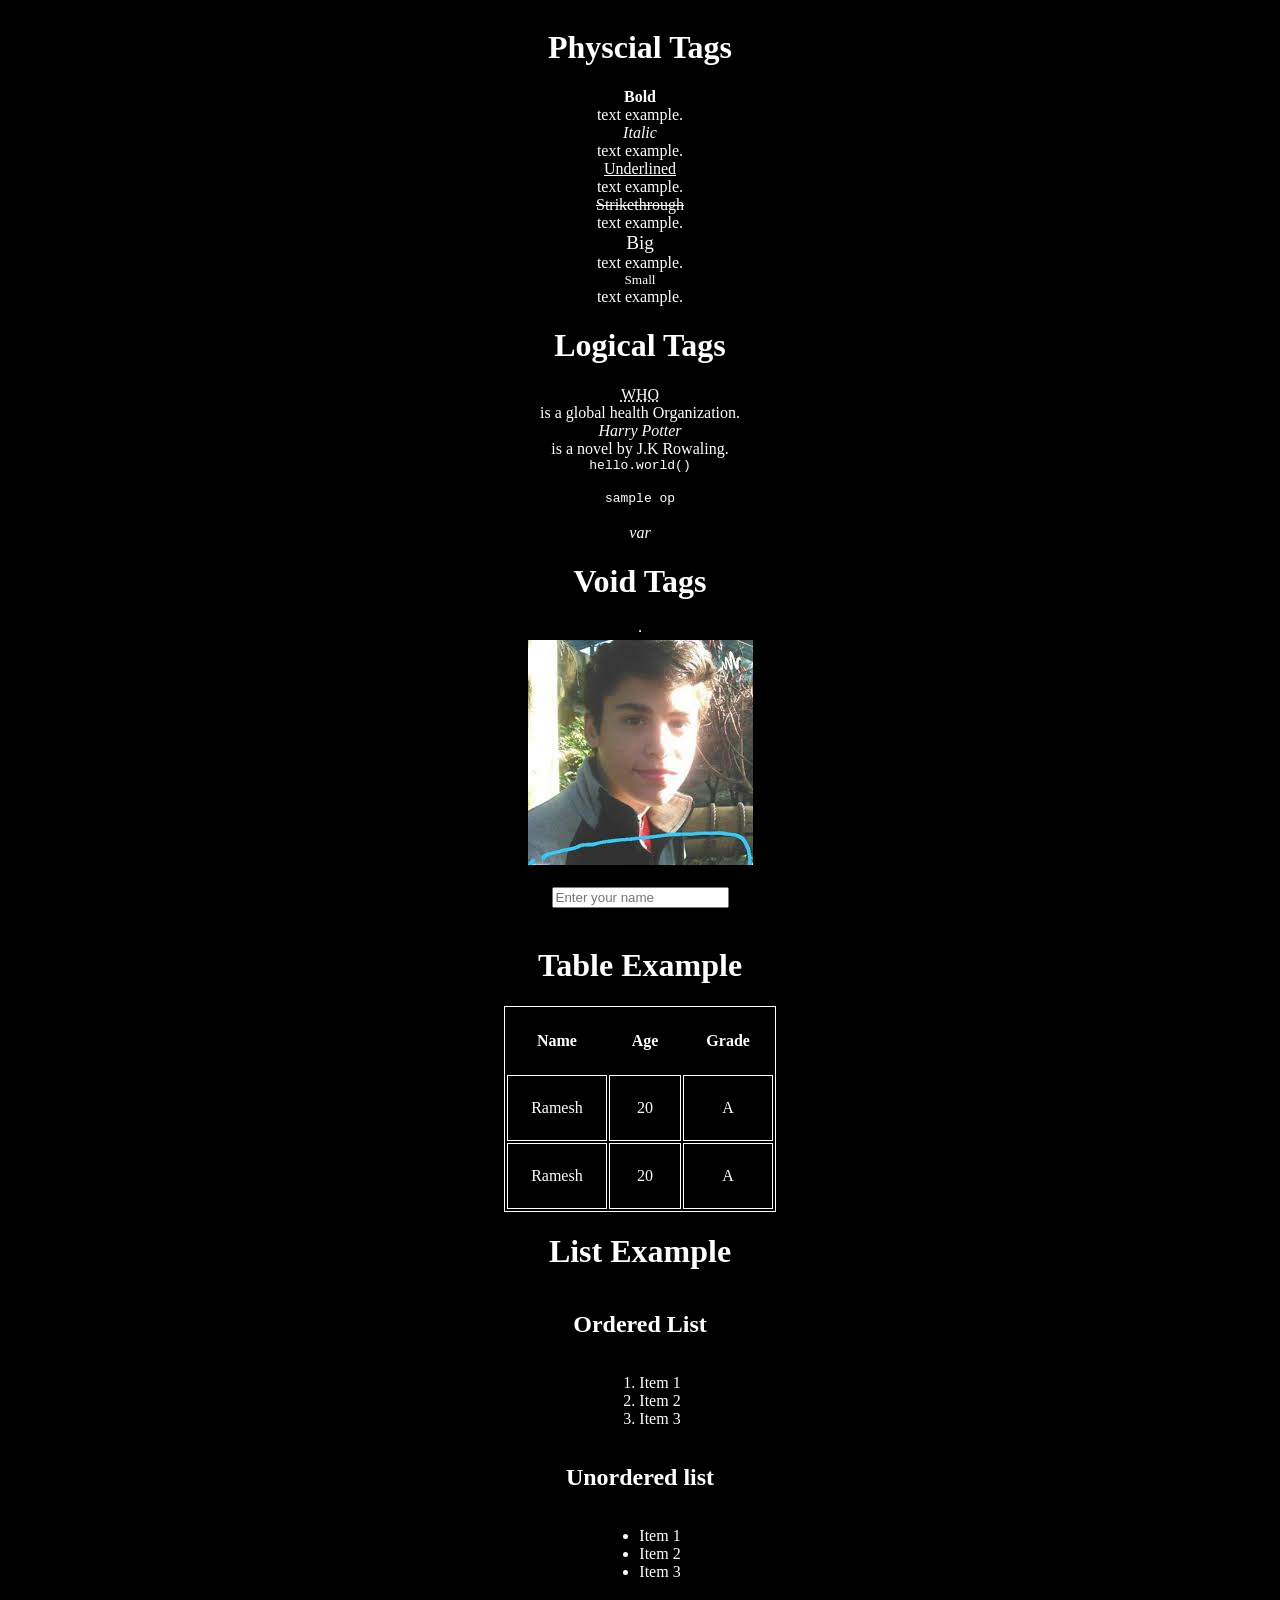
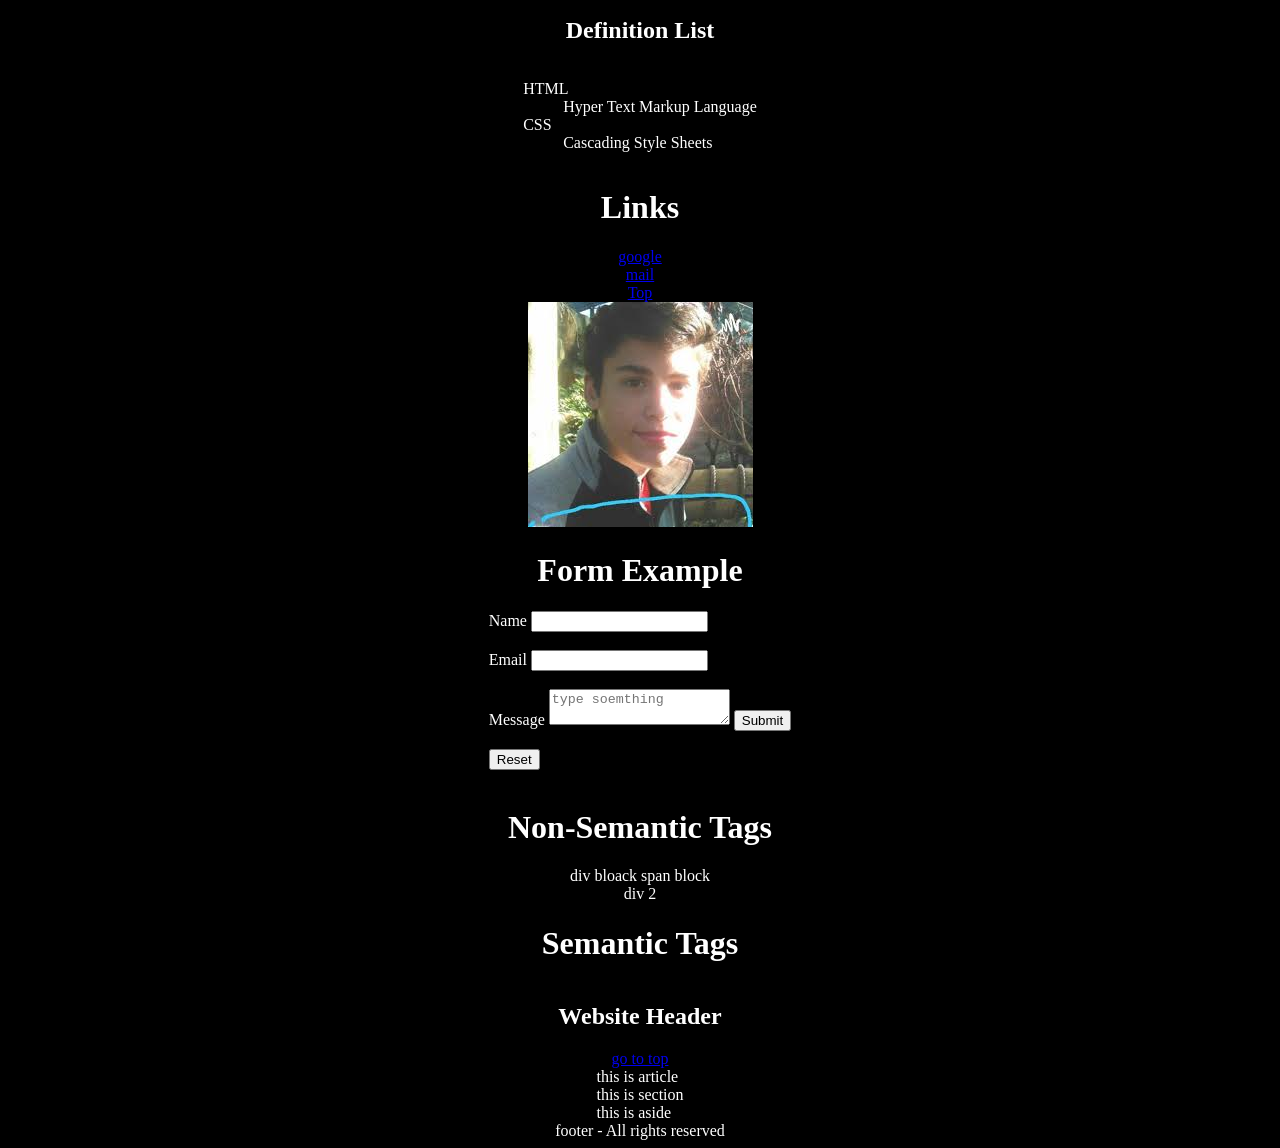
<file: Basics/index.html>
<!DOCTYPE html>
<html lang="en">

<head>
    <meta charset="utf-8">
    <meta name="viewport" content="width=device-width,initial-scale=1.0">
    <meta name="author" content="Vineet">
    <title>Basics</title>
    <style>
        table {
            border: 1px solid white;
        }

        td,
        tr {
            border: 1px solid white;
        }

        .center {
            text-align: center;
        }

        body {
            background-color: black;
            color: white;

        }

        hr {
            color: white;
        }

        .box {
            width: 80%;
            margin-left: auto;
            margin-right: auto;
            display: flex;
            flex-direction: column;
            align-items: center;
            justify-content: center;
            font-family: cursive;
            animation: scroll 20s 5s infinite ease-in;
        }

        @keyframes scroll {
            0% {
                transform: translateY(0);
            }

            50% {
                transform: translateY(-2000px);
            }

            100% {
                transform: translateY(0);
            }
        }

        .random0 {
            animation: randomO 2s infinite ease;
        }

        @keyframes randomO {
            0% {
                transform: translateX(0);
            }

            50% {
                transform: translateX(-300px);
            }

            100% {
                transform: translateX(300px);
            }

        }
    </style>
</head>

<body>
    <div class="box">
        <div id="top"></div>
        <h1>Physcial Tags</h1>
        <b>Bold</b> text example. <br>
        <i>Italic</i> text example. <br>
        <u>Underlined</u> text example. <br>
        <strike>Strikethrough</strike> text example. <br>
        <big>Big</big> text example. <br>
        <small>Small</small> text example. <br>
        <h1>Logical Tags</h1>
        <abbr title="World Health Organization">WHO</abbr> is a global health Organization. <br>
        <cite>Harry Potter</cite> is a novel by J.K Rowaling.<br>
        <code>hello.world()</code><br>
        <samp>sample op</samp> <br>
        <var>var</var>

        <h1>Void Tags</h1>
        <hr>
        <div class="random0">
            <img src="[data-uri]"
                alt="img">
        </div> <br>

        <input type="text" placeholder="Enter your name"> <br>
        <h1>Table Example</h1>
        <Table cellpadding="23" class="center">
            <tr>
                <th>Name</th>
                <th>Age</th>
                <th>Grade</th>
            </tr>
            <tr>
                <td>Ramesh</td>
                <td>20</td>
                <td>A</td>
            </tr>
            <tr>
                <td>Ramesh</td>
                <td>20</td>
                <td>A</td>
            </tr>
        </Table>

        <h1>List Example</h1>
        <h2>Ordered List</h2>
        <ol>
            <li>Item 1</li>
            <li>Item 2</li>
            <li>Item 3</li>
        </ol>

        <h2>Unordered list</h2>
        <ul>
            <li>Item 1</li>
            <li>Item 2</li>
            <li>Item 3</li>
        </ul>

        <h2>Definition List</h2>
        <dl>
            <dt>HTML</dt>
            <dd>Hyper Text Markup Language</dd>
            <dt>CSS</dt>
            <dd>Cascading Style Sheets</dd>
        </dl>

        <h1>Links</h1>
        <a href="www.google.com">google</a>
        <a href="mailto:vineetkuswshaha@gmail.com" target="_blank">mail</a>
        <a href="#top">Top</a>
        <div>
            <a
                href="[data-uri]">
                <img src="[data-uri]"
                    alt="hope its visible">
            </a>
        </div>
        <h1>Form Example</h1>
        <form>
            <label for="Name">Name</label>
            <input type="text" id="Name" name="Name"><br><br>
            <label for="Email">Email</label>
            <input type="email" id="Email" name="Email"><br><br>
            <label for="message">Message</label>
            <textarea name="message" id="message" placeholder="type soemthing"></textarea>
            <input type="button" value="Submit"><br><br>
            <input type="button" value="Reset"><br><br>
        </form>

        <h1>Non-Semantic Tags</h1>
        <div>div bloack <span>span block</span></div>
        <div>div 2</div>

        <h1>Semantic Tags
        </h1>
        <h2>Website Header</h2>
        <nav>
            <a href="#top">go to top</a>
        </nav>
        <main>
            <article>
                this is article
            </article>
            <section>this is section</section>
            <aside>this is aside</aside>
        </main>
        <footer>footer - All rights reserved</footer>
    </div>
</body>

</html>
</file>
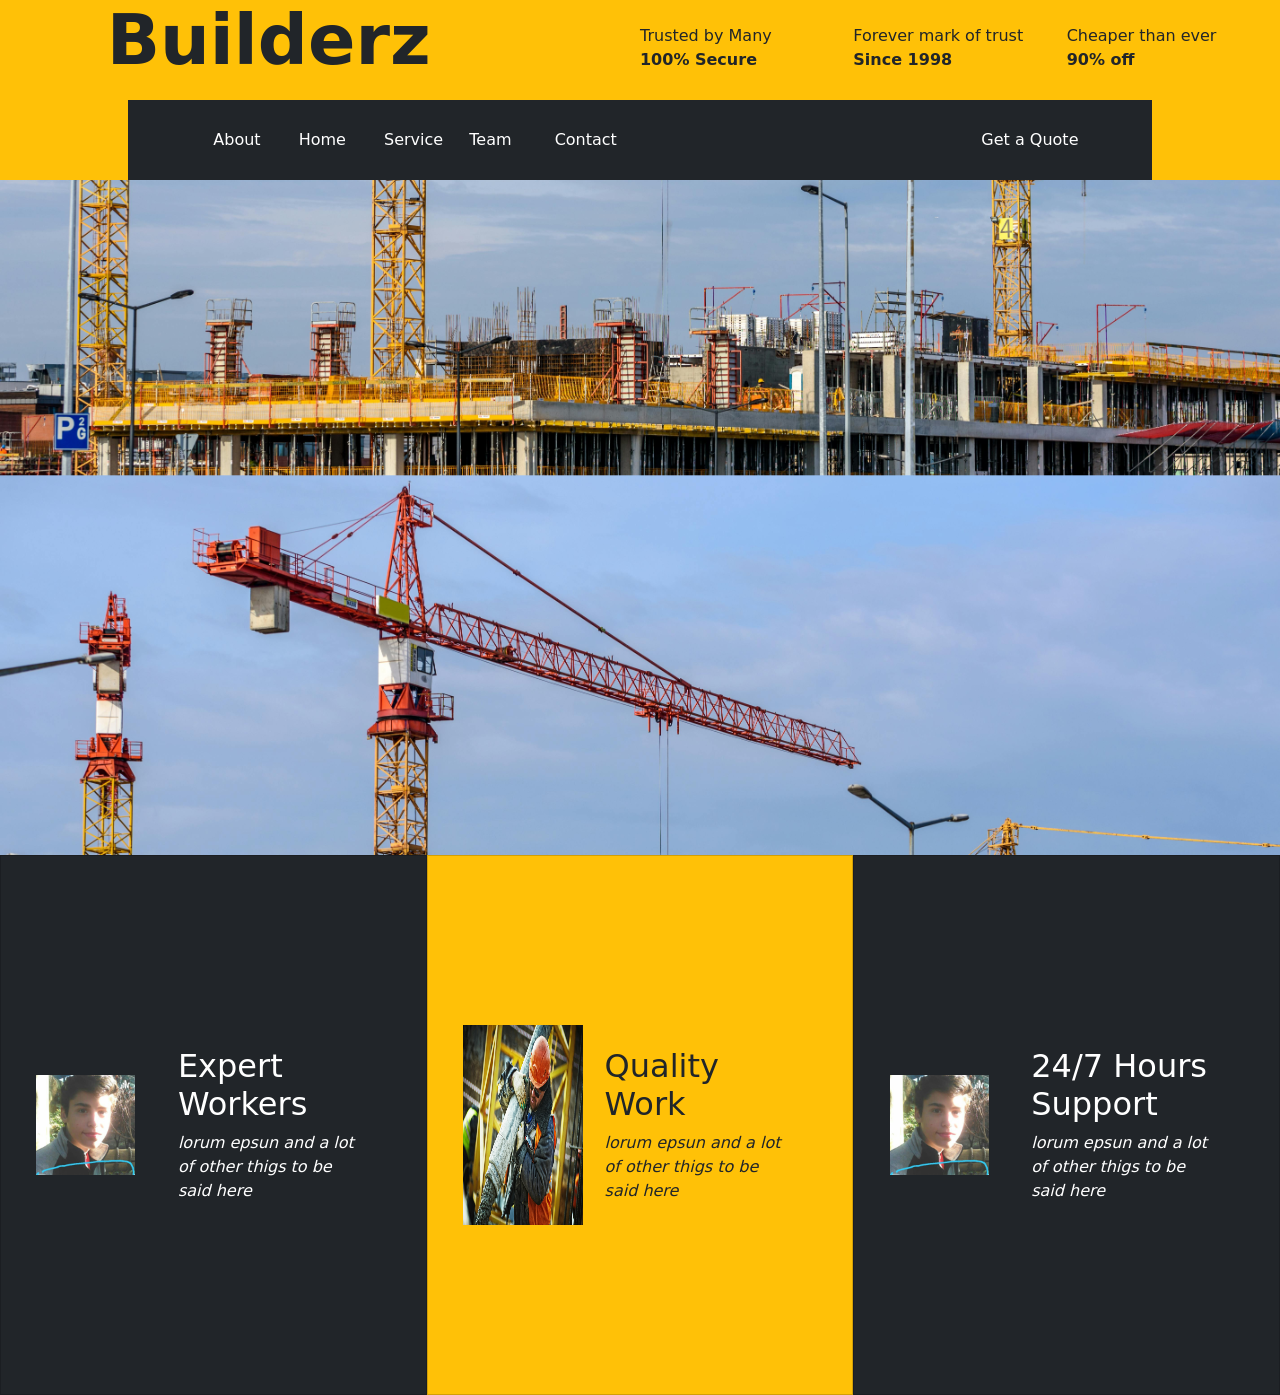
<file: Basics/homework/bootStrap/index.html>
<!DOCTYPE html>
<html lang="en">

<head>
    <meta charset="utf-8">
    <meta name="viewport" content="width=device-width,initial-scale=1.0">
    <meta name="author" content="Vineet">
    <link href="https://cdn.jsdelivr.net/npm/bootstrap@5.0.2/dist/css/bootstrap.min.css" rel="stylesheet"
        integrity="sha384-EVSTQN3/azprG1Anm3QDgpJLIm9Nao0Yz1ztcQTwFspd3yD65VohhpuuCOmLASjC" crossorigin="anonymous">
    <link rel="stylesheet" href="styles.css">

    <title>bootstrap</title>
</head>

<body>
    <nav>
        <div class="bg-warning d-flex banner pt-2">
            <div class="col-1"></div>
            <span id="builderz" class="col-5 text-dark fw-bold h-50">Builderz</span>

            <div class="col-2 d-flex mt-3 h-50 flex-column">
                <i class="bi bi-box-seam"></i>
                <p>Trusted by Many <br>
                    <b>100% Secure</b>
                </p>
            </div>
            <div class="col-2 mt-3 h-50d-flex">
                <p>Forever mark of trust <br>
                    <b>Since 1998</b>
                </p>
            </div>
            <div class="col-2 mt-3 d-flex h-50">
                <p>Cheaper than ever <br>
                    <b>90% off</b>
                </p>
            </div>
        </div>
        <div id="navbar" class="d-flex flex-row text-white align-items-center bg-dark">
            <div class="col-1"></div>
            <div class="col-1">About</div>
            <div class="col-1">Home</div>
            <div class="col-1">Service</div>
            <div class="col-1">Team</div>
            <div class="col-1">Contact</div>
            <div class="col"></div>
            <div class="col-2">Get a Quote</div>
        </div>
    </nav>
    <section>
        <div class="background"></div>
    </section>
    <section class="d-flex">
        <div class="col-4 card bg-dark text-white d-flex flex-row align-items-center">
            <div class="col-1"></div>
            <div class="col-2">
                <img src="img.jpg" width="140%" alt="">
            </div>
            <div class="col-1"></div>
            <div class="col-1"></div>
            <div class="col-5">
                <h2>Expert Workers</h2>
                <i>lorum epsun and a lot of other thigs to be said here</i>
            </div>
        </div>
        <div class="col-4 card bg-warning text-dark d-flex flex-row align-items-center">
            <div class="col-1"></div>
            <div class="col-2">
                <img src="2.jpg" width="170%" height="200px" alt="">
            </div>
            <div class="col-1"></div>
            <div class="col-1"></div>
            <div class="col-5">
                <h2>Quality Work</h2>
                <i>lorum epsun and a lot of other thigs to be said here</i>
            </div>
        </div>
        <div class="col-4 card bg-dark text-white d-flex flex-row align-items-center">
            <div class="col-1"></div>
            <div class="col-2">
                <img src="img.jpg" width="140%" alt="">
            </div>
            <div class="col-1"></div>
            <div class="col-1"></div>
            <div class="col-5">
                <h2>24/7 Hours Support
                </h2>
                <i>lorum epsun and a lot of other thigs to be said here</i>
            </div>
        </div>
    </section>
    <script src="https://cdn.jsdelivr.net/npm/bootstrap@5.0.2/dist/js/bootstrap.bundle.min.js"
        integrity="sha384-MrcW6ZMFYlzcLA8Nl+NtUVF0sA7MsXsP1UyJoMp4YLEuNSfAP+JcXn/tWtIaxVXM"
        crossorigin="anonymous"></script>
</body>

</html>
</file>
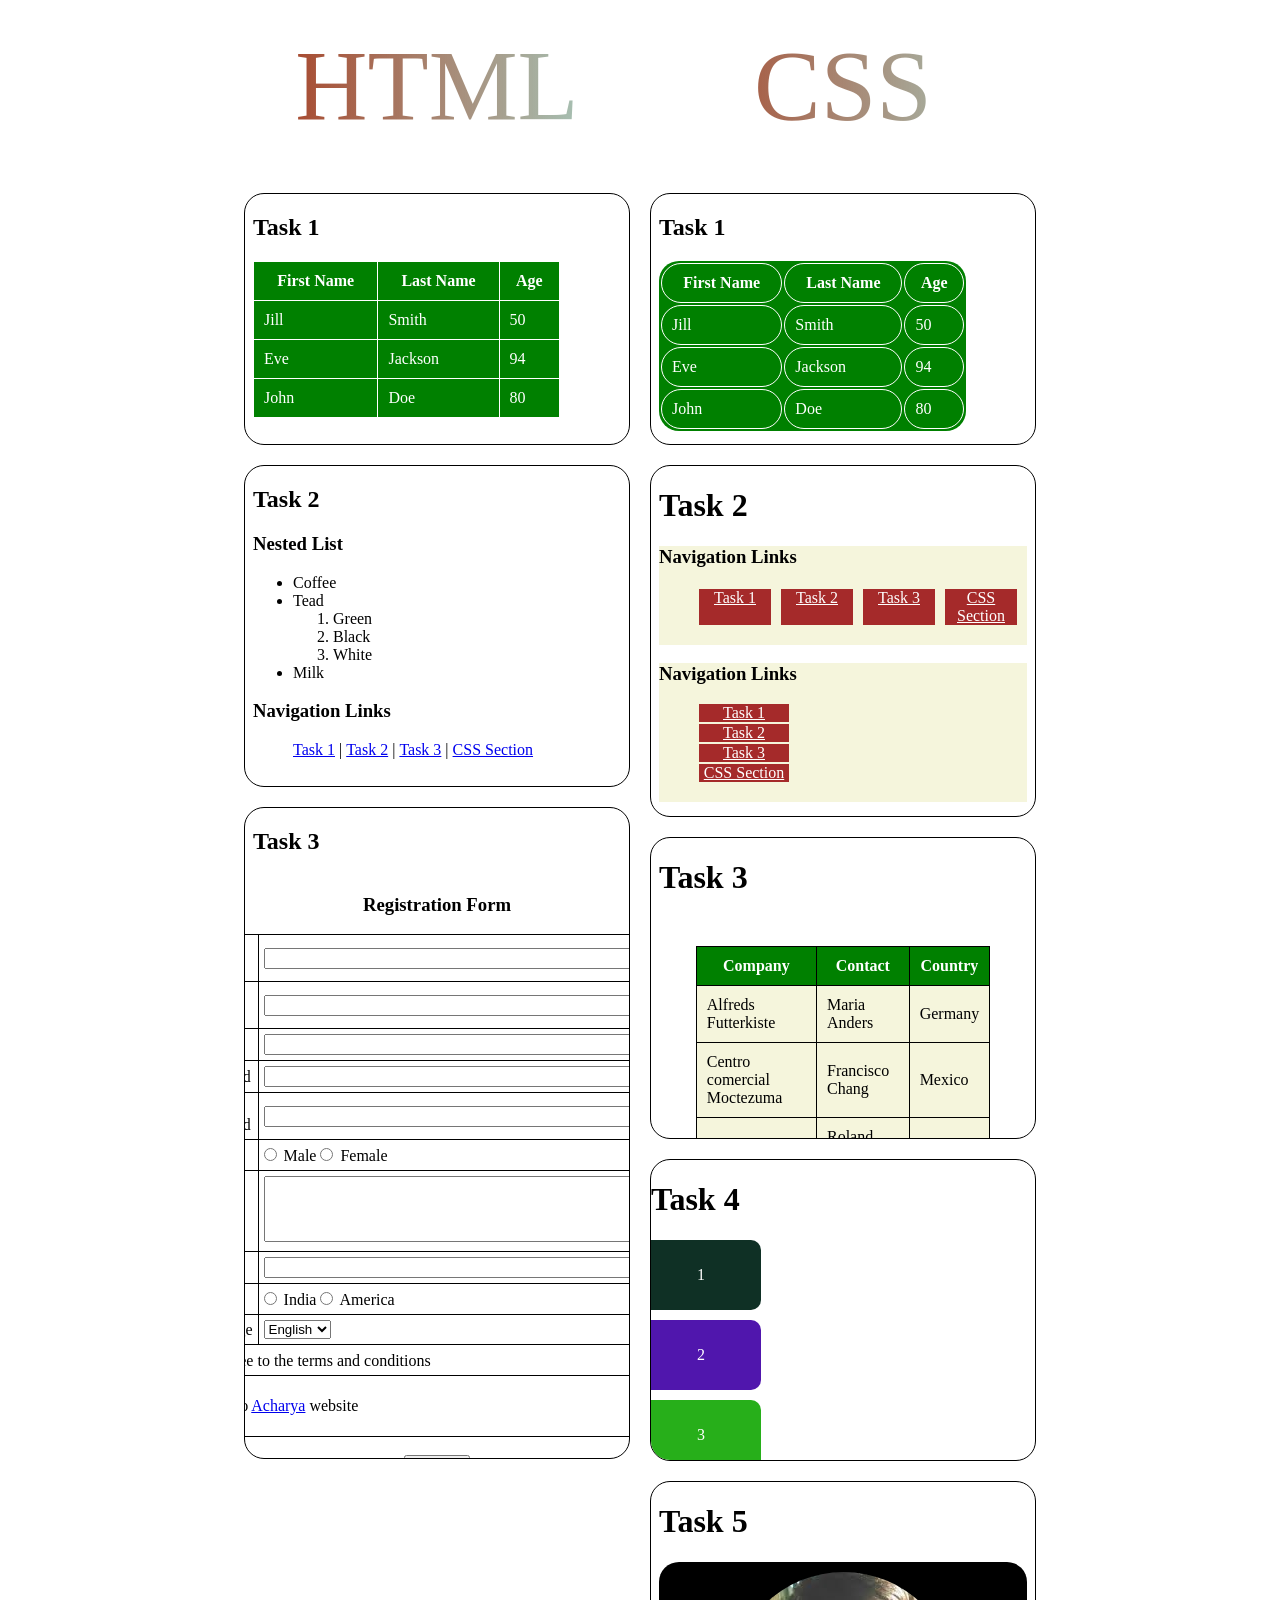
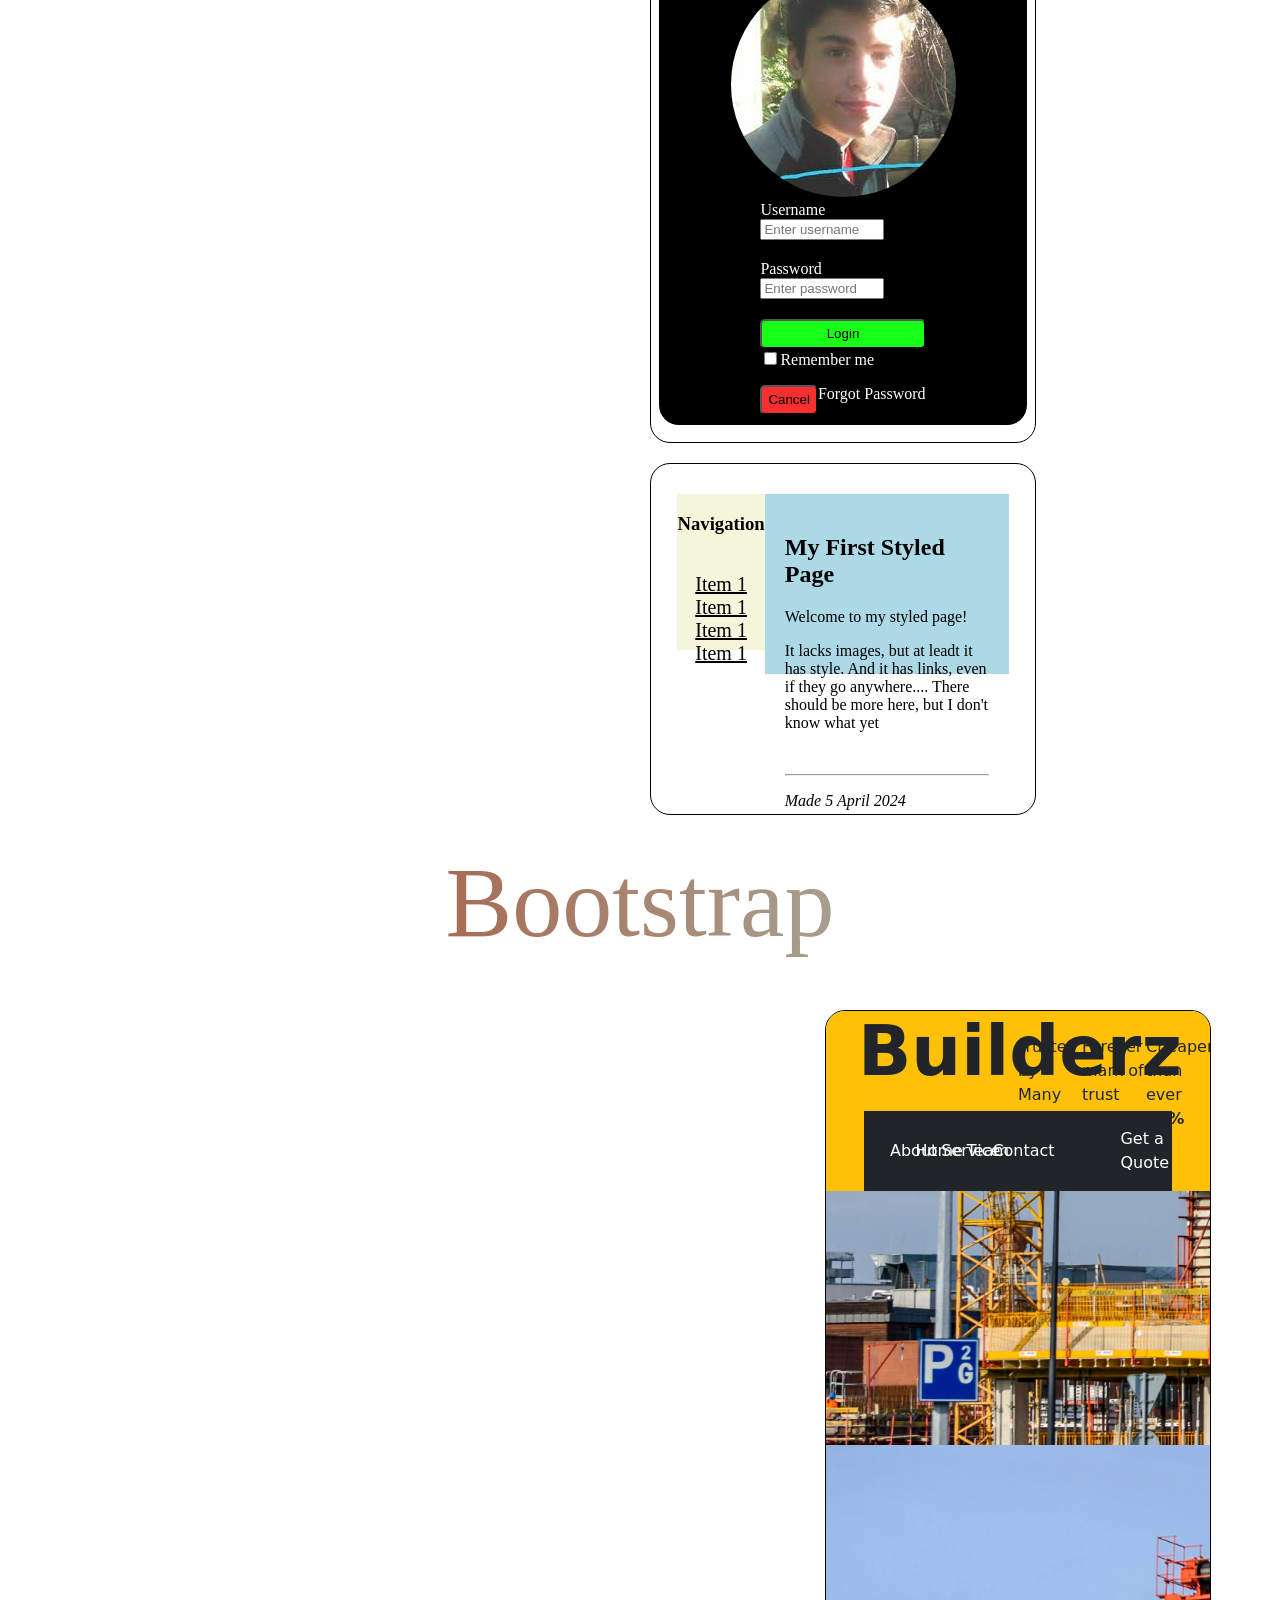
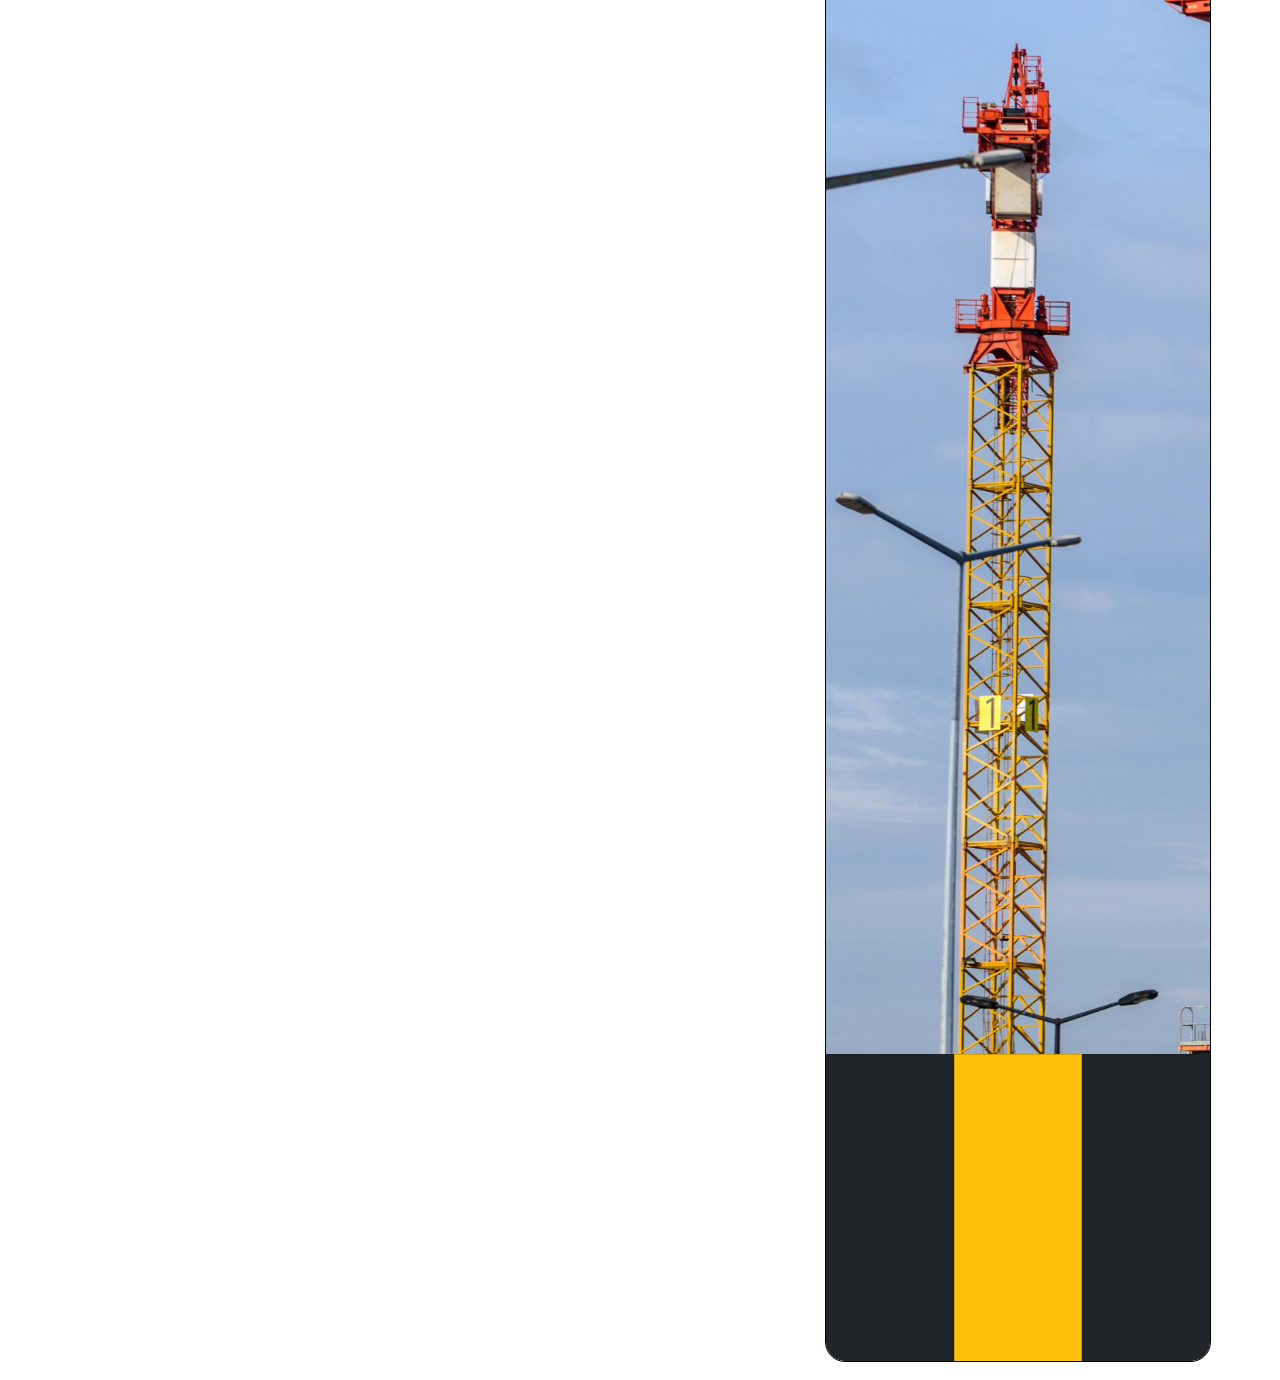
<file: Basics/homework/homepage.html>
<!DOCTYPE html>
<html lang="en">

<head>
    <meta charset="utf-8">
    <meta name="viewport" content="width=device-width,initial-scale=1.0">
    <meta name="author" content="Vineet">
    <link rel="stylesheet" href="styles.css">
    <title>homework</title>
    <style>
        .card {
            position: relative;
            /* <<< THIS */
            height: 350px;
            border-radius: 20px;
            border: 1px solid black;
            overflow: hidden;
            min-width: 30vw;
            margin: auto;
            /* optional but makes sure no spillover */
        }

        embed::-webkit-scrollbar {
            display: none;
        }

        .card embed {
            width: 100%;
            height: 100%;
            object-fit: cover;
            pointer-events: none;
            /* disable embed catching mouse clicks */
        }

        .container {
            display: flex;
            flex-direction: column;
            gap: 20px;
            padding: 10px;
        }

        .card::after {
            content: "";
            position: absolute;
            inset: 0;
            z-index: 2;
        }

        .card-link {
            position: absolute;
            inset: 0;
            z-index: 3;
            cursor: pointer;
        }

        .boxy {
            display: flex;
            margin: auto;
            justify-content: center;
        }
    </style>
</head>

<body>
    <div class="boxy">
        <div>
            <section id="CSS">
                <div class="heading">
                    <p>HTML
                    </p>
                </div>
            </section>
            <div class="container">
                <div class="card" style="height: 250px;">
                    <embed src="html/task1.html">
                    <a href="html/task1.html" target="_blank" class="card-link"></a>
                </div>
                <div class="card" style="height: 320px;">
                    <embed src="html/task2.html">
                    <a href="html/task2.html" target="_blank" class="card-link"></a>
                </div>
                <div class="card" style="height: 650px;">
                    <embed src="html/task3.html">
                    <a href="html/task3.html" target="_blank" class="card-link"></a>
                </div>
            </div>
        </div>
        <div>
            <section id="CSS">
                <div class="heading">
                    <p>CSS</p>
                </div>
            </section>
            <div class="container">
                <div class="card" style="height: 250px;">
                    <embed src="css/task1.html">
                    <a href="css/task1.html" target="_blank" class="card-link"></a>
                </div>
                <div class="card" style="height: 350px;">
                    <embed src="css/task2.html">
                    <a href="css/task2.html" target="_blank" class="card-link"></a>
                </div>
                <div class="card" style="height: 300px;">
                    <embed src="css/task3.html">
                    <a href="css/task3.html" target="_blank" class="card-link"></a>
                </div>
                <div class="card" style="height: 300px;">
                    <embed src="css/task4.html">
                    <a href="css/task4.html" target="_blank" class="card-link"></a>
                </div>
                <div class="card" style="height: 560px;">
                    <embed src="css/task5.html">
                    <a href="css/task5.html" target="_blank" class="card-link"></a>
                </div>
                <div class="card" style="height: 350px;">
                    <embed src="css/task6.html">
                    <a href="css/task6.html" target="_blank" class="card-link"></a>
                </div>
            </div>
        </div>
    </div>
    <section id="CSS">
        <div class="heading">
            <p>Bootstrap
            </p>
        </div>
    </section>
    <div class="container" style="min-width:2000px;">
        <div class="card" style="height: 1950px;" min-width="1800px">
            <embed src="bootStrap/index.html">
            <a href="bootStrap/index.html" target="_blank" class="card-link"></a>
        </div>
    </div>
</body>

</html>
</file>
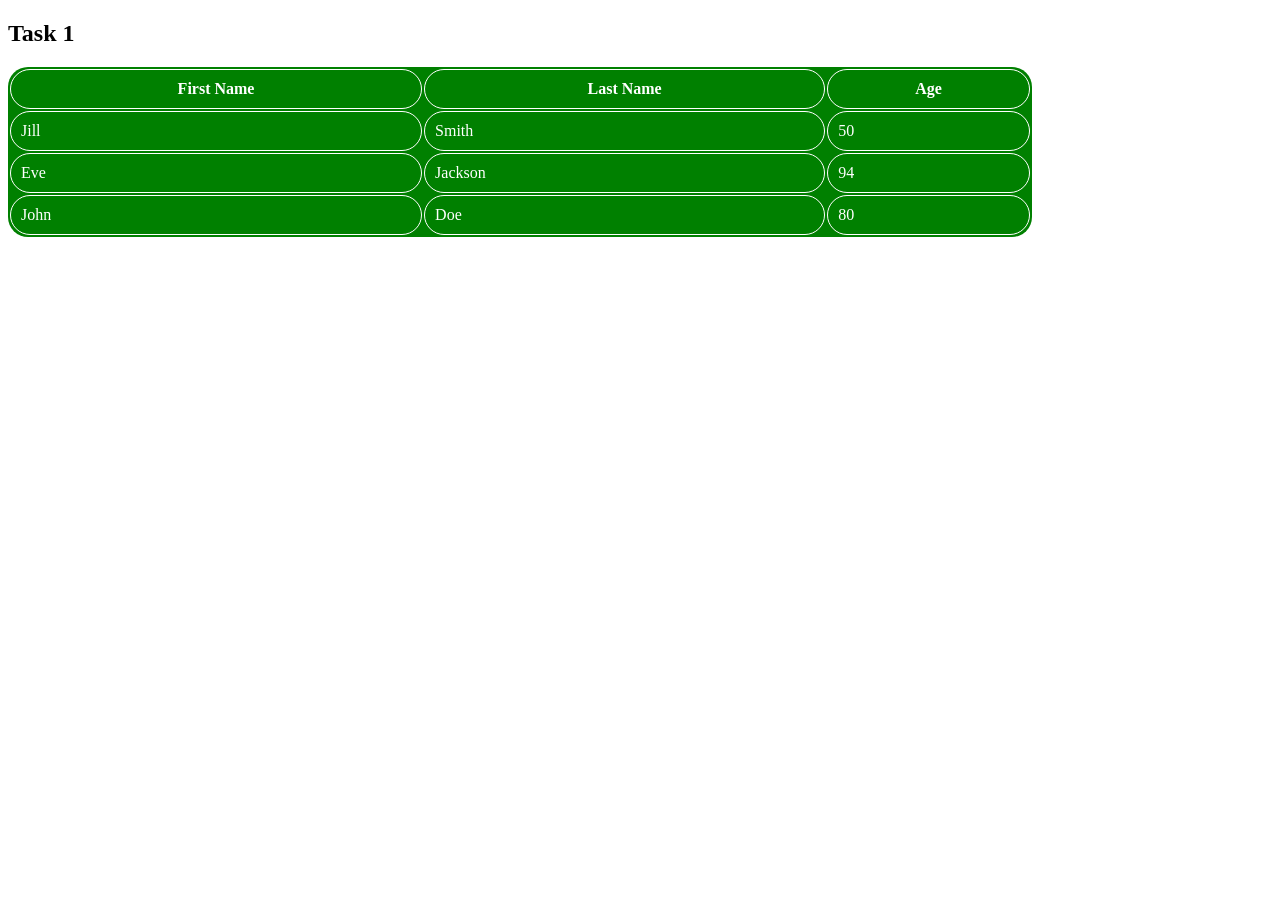
<file: Basics/homework/css/task1.html>
<!DOCTYPE html>
<html lang="en">

<head>
    <meta charset="utf-8">
    <meta name="viewport" content="width=device-width,initial-scale=1.0">
    <meta name="author" content="Vineet">
    <link rel="stylesheet" href="">
    <title></title>
    <style>
        #t1 {
            background-color: green;
            width: 80vw;
        }

        #t1 td,
        th {
            border: 1px solid white;
            padding: 10px;
            color: white;
        }

        #t21 #t1 {
            border-radius: 20px;
        }

        td,
        th {
            border-radius: 20px;
        }
    </style>
</head>

<body>
    <section id="t21">
        <h1>Task 1</h1>
        <table id="t1">
            <tr>
                <th>First Name</th>
                <th>Last Name</th>
                <th>Age</th>
            </tr>
            <tr>
                <td>Jill</td>
                <td>Smith</td>
                <td>50</td>
            </tr>
            <tr>
                <td>Eve</td>
                <td>Jackson</td>
                <td>94</td>
            </tr>
            <tr>
                <td>John</td>
                <td>Doe</td>
                <td>80</td>
            </tr>
        </table>
    </section>
</body>

</html>
</file>
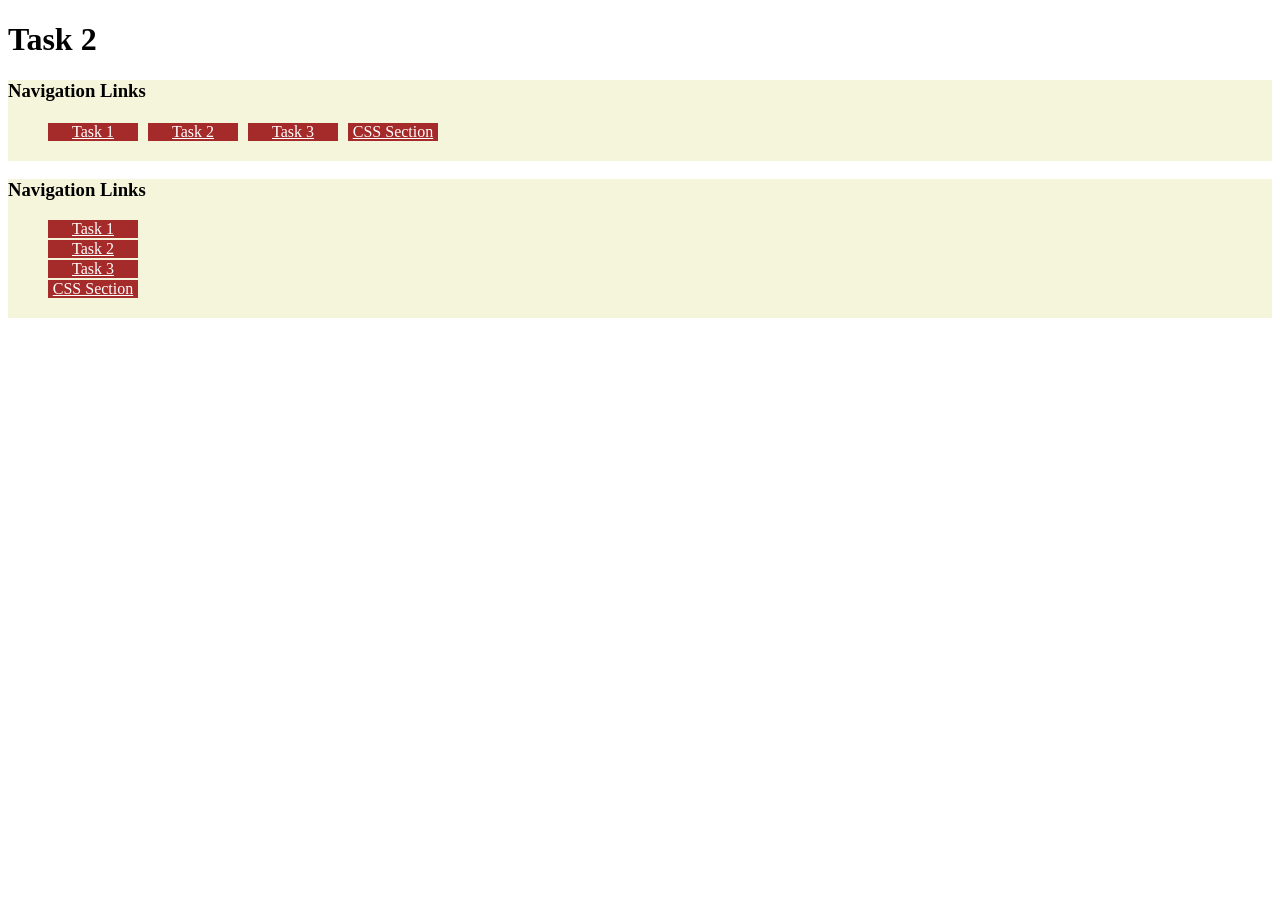
<file: Basics/homework/css/task2.html>
<!DOCTYPE html>
<html lang="en">

<head>
    <meta charset="utf-8">
    <meta name="viewport" content="width=device-width,initial-scale=1.0">
    <meta name="author" content="Vineet">
    <link rel="stylesheet" href="">
    <title></title>
    <style>
        ul {
            list-style-type: none;
            padding-bottom: 20px;
        }

        .navs1 ul {
            display: flex;

        }

        .navs2 {
            flex-direction: row;
        }

        .navs .navs1,
        .navs2 {
            background-color: beige;

        }

        .navs li {
            background-color: brown;
            width: 90px;
            text-align: center;
            margin-top: 2px;
            color: white;
            margin-right: 10px;
        }

        .navs li a {
            color: white
        }
    </style>
</head>

<body>
    <h1>Task 2</h1>
    <section id="t2" class="navs">

        <nav class="navs1">
            <h3>Navigation Links</h3>
            <ul>
                <li><a href="#t1">Task 1</a></li>
                <li><a href="#t2">Task 2</a></li>
                <li><a href="#t3">Task 3</a></li>
                <li><a href="#CSS">CSS Section</a></li>
            </ul>
        </nav>
        <nav class="navs2">
            <h3>Navigation Links</h3>
            <ul>
                <li><a href="#t1">Task 1</a></li>
                <li><a href="#t2">Task 2</a></li>
                <li><a href="#t3">Task 3</a></li>
                <li><a href="#CSS">CSS Section</a></li>
            </ul>
        </nav>
    </section>
    <footer></footer>
</body>

</html>
</file>
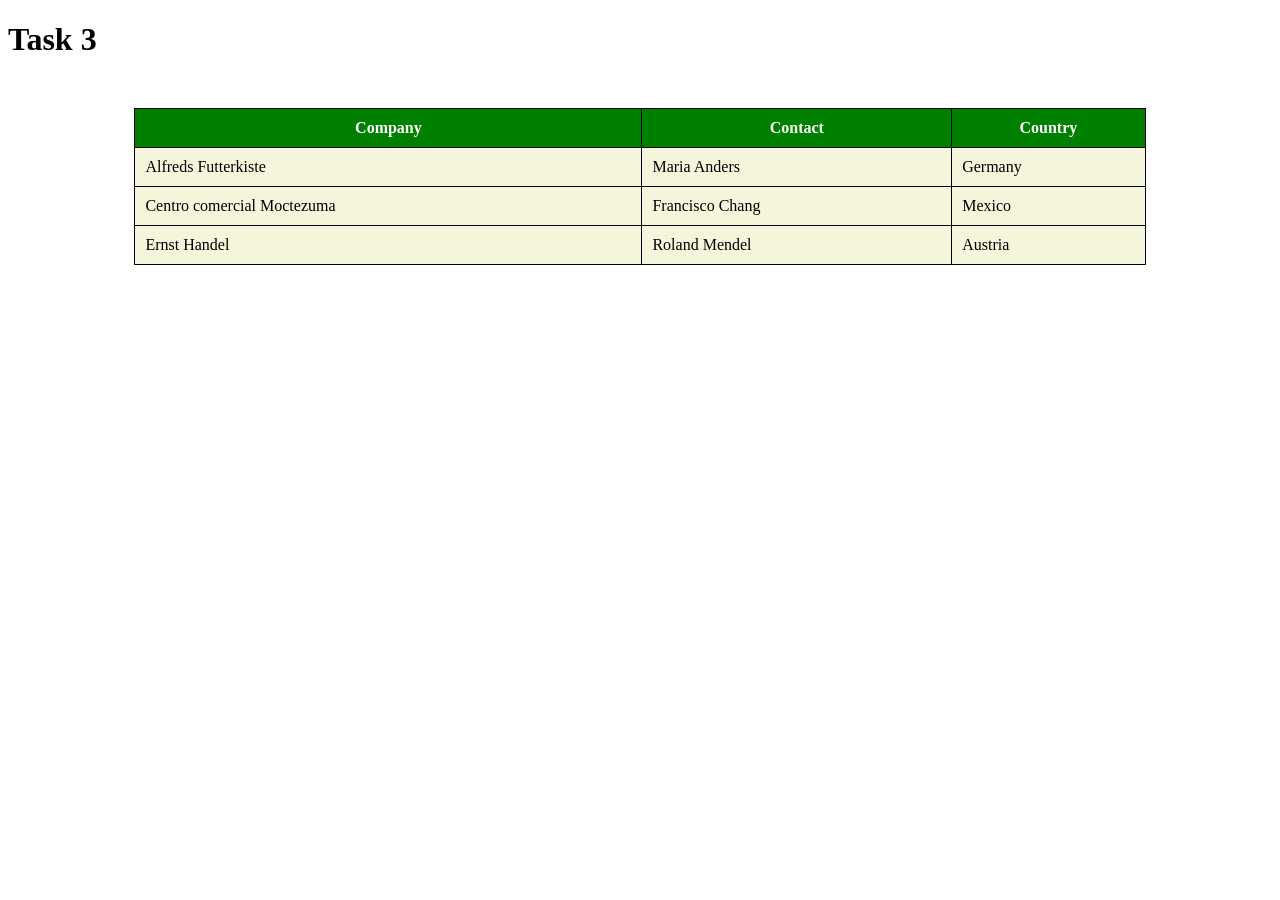
<file: Basics/homework/css/task3.html>
<!DOCTYPE html>
<html lang="en">

<head>
    <meta charset="utf-8">
    <meta name="viewport" content="width=device-width,initial-scale=1.0">
    <title>Smart Table</title>
    <style>
        th {
            background-color: green;
            padding: 10px;
            border: 1px solid black;
            color: white;
        }

        td {
            border: 1px solid black;
            padding: 10px;
        }

        table {
            background-color: beige;
            border-collapse: collapse;
            width: 80%;
        }

        section {
            margin-top: 50px;
            display: flex;
            justify-content: center;
            align-items: center;
        }
    </style>
</head>

<body>
    <h1>Task 3</h1>
    <section>
        <table>
            <tr>
                <th colspan="6">Company</th>
                <th colspan="2">Contact</th>
                <th colspan="2">Country</th>
            </tr>

            <tr>
                <td colspan="6">Alfreds Futterkiste</td>
                <td colspan="2">Maria Anders</td>
                <td colspan="2">Germany</td>
            </tr>
            <tr>
                <td colspan="6">Centro comercial Moctezuma</td>
                <td colspan="2">Francisco Chang</td>
                <td colspan="2">Mexico</td>
            </tr>
            <tr>
                <td colspan="6">Ernst Handel</td>
                <td colspan="2">Roland Mendel</td>
                <td colspan="2">Austria</td>
            </tr>
        </table>
    </section>
</body>

</html>
</file>
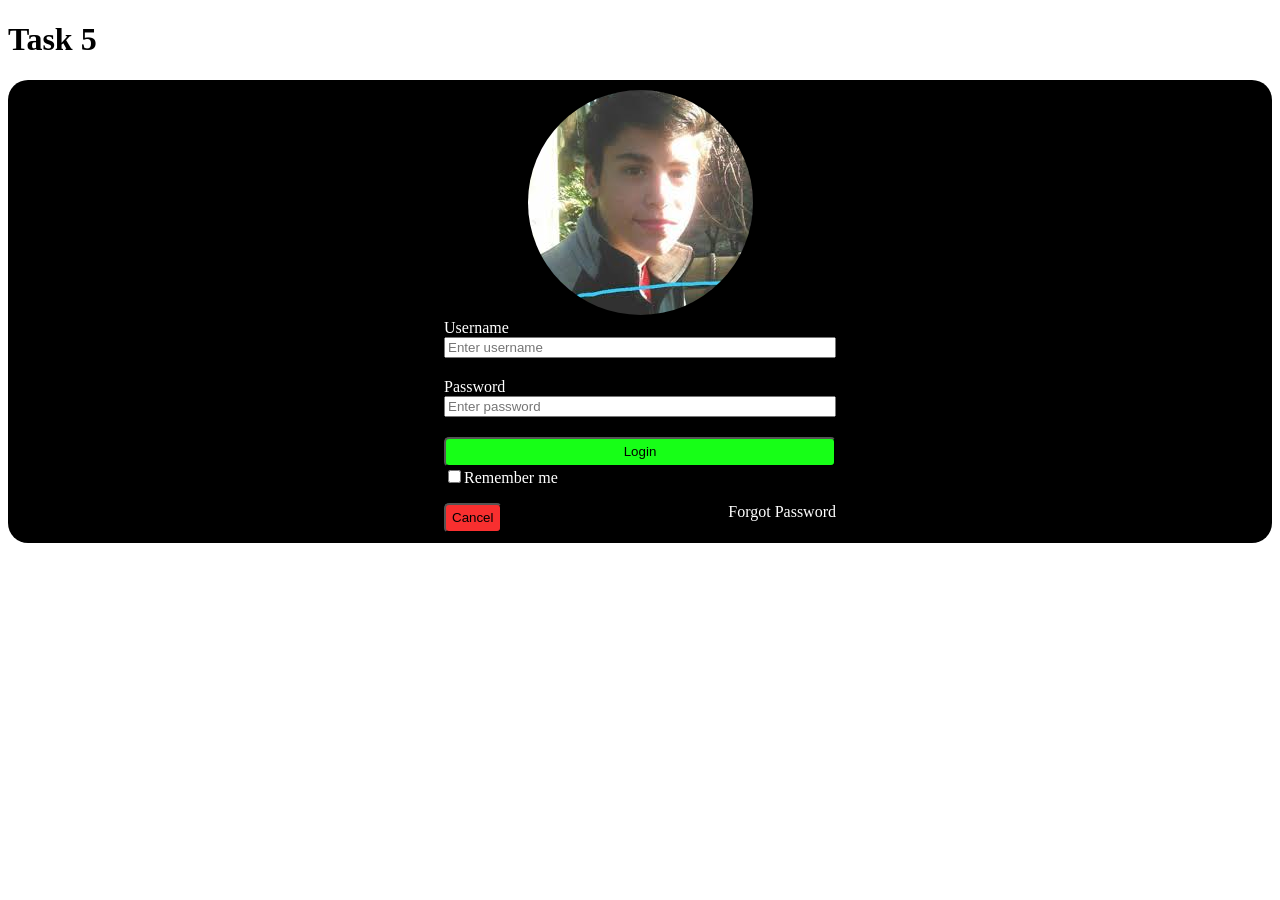
<file: Basics/homework/css/task5.html>
<!DOCTYPE html>
<html lang="en">

<head>
    <meta charset="utf-8">
    <meta name="viewport" content="width=device-width,initial-scale=1.0">
    <meta name="author" content="Vineet">
    <link rel="stylesheet" href="">
    <title></title>
    <style>
        .center {
            display: flex;
            justify-content: center;
            align-items: center;
            background-color: black;
            border-radius: 20px;
            padding: 10px;
            color: white;
            flex-direction: column;
        }

        form {
            flex-direction: column;
            display: flex;
        }

        input {
            margin-bottom: 20px;
        }

        .long {
            width: 30vw;
        }

        .login {
            background-color: rgb(23, 255, 23);
        }

        .cancel {
            background-color: rgb(248, 47, 47);
        }

        button {
            border-radius: 5px;
            height: 30px;
        }

        div img {
            border-radius: 50%;

        }

        .span {
            display: flex;
            justify-content: space-between;
        }
    </style>
</head>

<body>
    <h1>Task 5</h1>
    <section class="center">
        <div>
            <img src="[data-uri]"
                alt="">
        </div>
        <form action="submit">
            <label for="username">Username</label>
            <input type="text" id="username" name="username" placeholder="Enter username" class="long">
            <label for="password">Password</label>
            <input type="password" id="password" name="password" placeholder="Enter password" class="long">
            <button class="login">Login</button>
            <span style="text-justify: center;"><input type="checkbox">Remember me</span>
            <span class="span"><button class="cancel short">Cancel</button>
                Forgot Password
            </span>
        </form>
    </section>
</body>

</html>
</file>
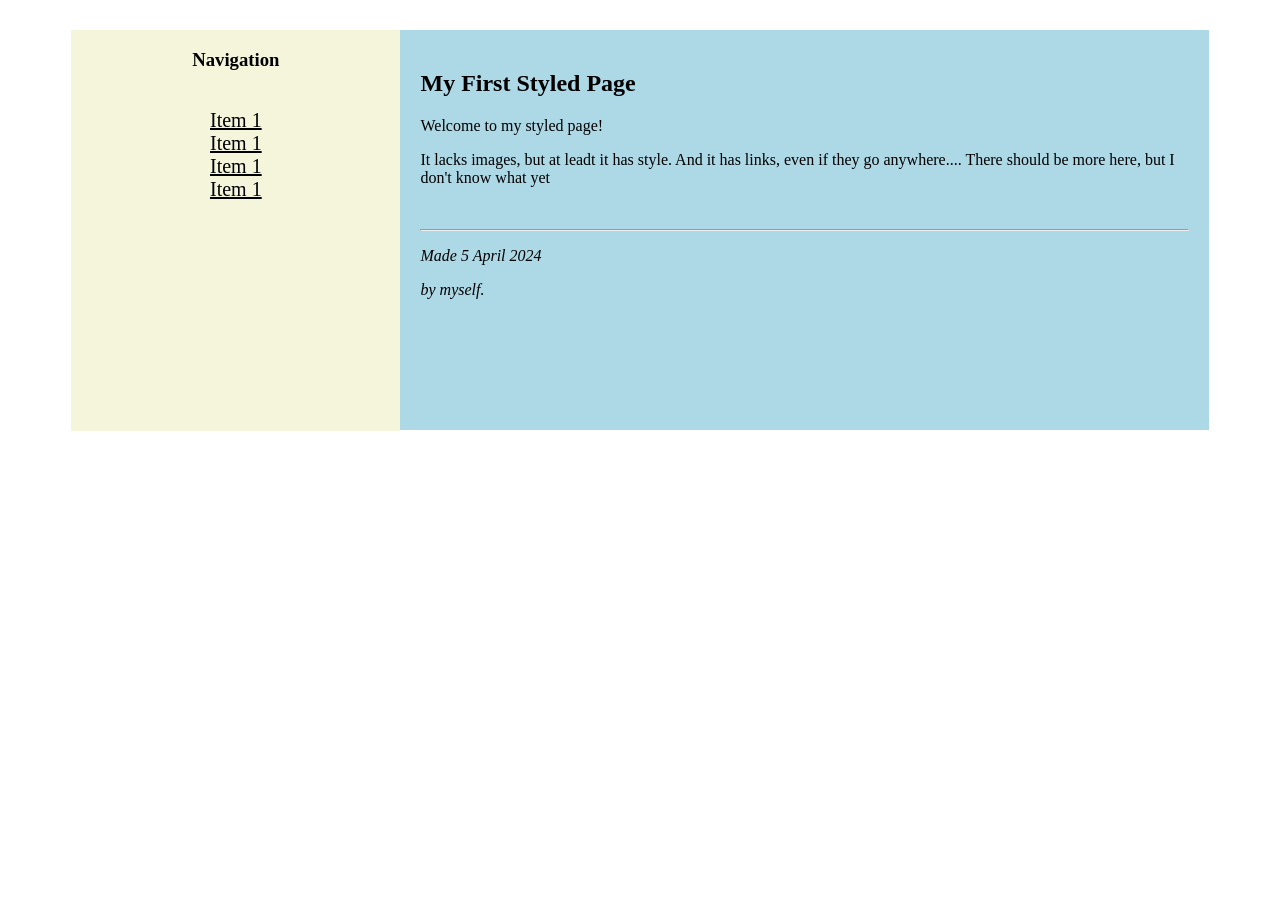
<file: Basics/homework/css/task6.html>
<!DOCTYPE html>
<html lang="en">

<head>
    <meta charset="utf-8">
    <meta name="viewport" content="width=device-width,initial-scale=1.0">
    <meta name="author" content="Vineet">
    <style>
        section {
            display: flex;
            width: 90%;
            margin: auto;
            margin-top: 30px;
            border-radius: 20px;
        }

        .center1 {
            display: flex;
            align-items: center;
            flex-direction: column;
        }

        div {
            height: 40vh;
        }

        .left {
            width: 30vw;
            background-color: beige;
            height: 44.5vh;
        }

        .right {
            width: 70vw;
            background-color: lightblue;
            padding: 20px;
        }

        ol {
            list-style-type: none;
            text-decoration: underline;
            font-size: 20px;
        }

        li {
            margin-left: -40px;
        }
    </style>
</head>

<body>
    <section>
        <div class="left ">
            <nav class="center1">
                <h3>Navigation</h3>
                <ol>
                    <li>Item 1</li>
                    <li>Item 1</li>
                    <li>Item 1</li>
                    <li>Item 1</li>
                </ol>
            </nav>
        </div>
        <div class="right">
            <h1>My First Styled Page</h1>
            <p>Welcome to my styled page!</p>
            <p>It lacks images, but at leadt it has style. And it has links, even if they go anywhere....

                There should be more here, but I don't know what yet
            </p>
            <br>
            <hr>
            <p><i>Made 5 April 2024</i></p>
            <p><i>by myself.</i></p>
        </div>
    </section>
</body>

</html>
</file>
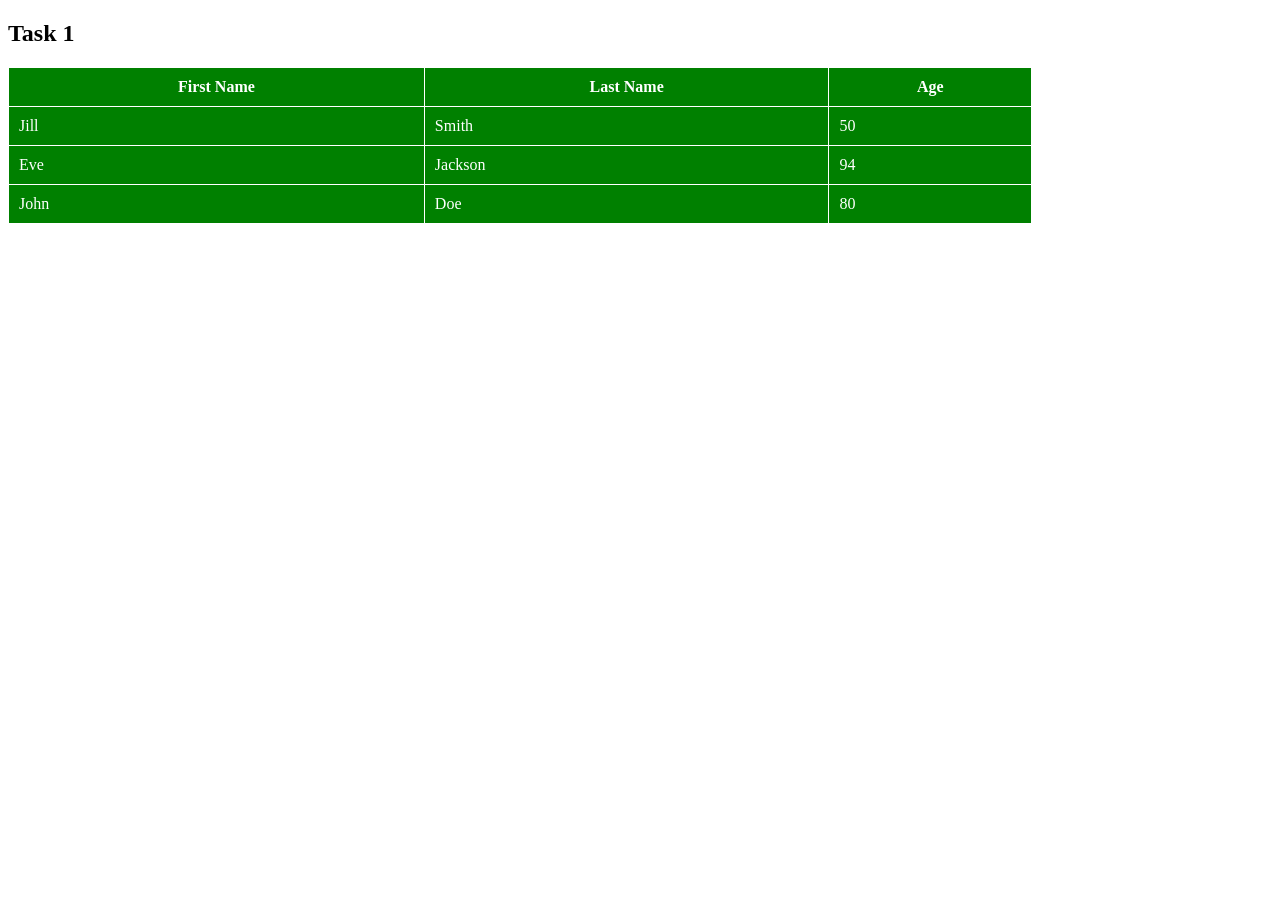
<file: Basics/homework/html/task1.html>
<!DOCTYPE html>
<html lang="en">

<head>
    <meta charset="utf-8">
    <meta name="viewport" content="width=device-width,initial-scale=1.0">
    <meta name="author" content="Vineet">
    <link rel="stylesheet" href="">
    <title></title>
    <style>
        #t1 {
            background-color: green;
            width: 80vw;
            border-collapse: collapse;
        }

        #t1 td,
        th {
            border: 1px solid white;
            padding: 10px;
            color: white;
        }
    </style>
</head>

<body>
    <section>
        <h1>Task 1</h1>
        <table id="t1">
            <tr>
                <th>First Name</th>
                <th>Last Name</th>
                <th>Age</th>
            </tr>
            <tr>
                <td>Jill</td>
                <td>Smith</td>
                <td>50</td>
            </tr>
            <tr>
                <td>Eve</td>
                <td>Jackson</td>
                <td>94</td>
            </tr>
            <tr>
                <td>John</td>
                <td>Doe</td>
                <td>80</td>
            </tr>
        </table>
    </section>
</body>

</html>
</file>
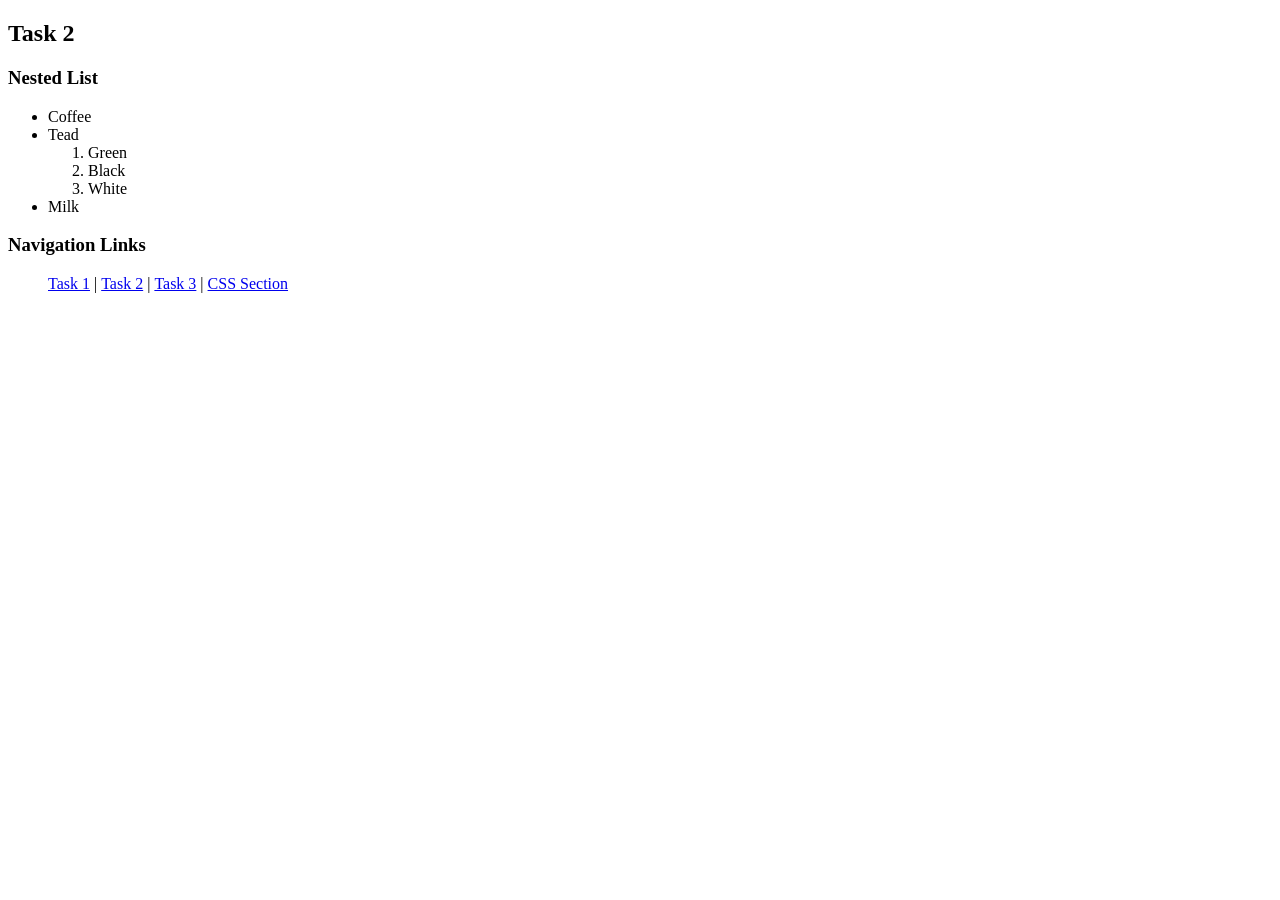
<file: Basics/homework/html/task2.html>
<!DOCTYPE html>
<html lang="en">

<head>
    <meta charset="utf-8">
    <meta name="viewport" content="width=device-width,initial-scale=1.0">
    <meta name="author" content="Vineet">
    <link rel="stylesheet" href="">
    <title></title>
    <style>
        nav ul li {
            display: inline-block;
        }
    </style>
</head>

<body>
    <section id="t2">
        <h1>Task 2</h1>
        <h3>Nested List</h3>
        <ul>
            <li>Coffee</li>
            <li>Tead
                <ol>
                    <li>Green</li>
                    <li>Black</li>
                    <li>White</li>
                </ol>
            </li>
            <li>Milk</li>
        </ul>
        <nav>
            <h3>Navigation Links</h3>
            <ul>
                <li><a href="#t1">Task 1</a></li>
                <li>|</li>
                <li><a href="#t2">Task 2</a></li>
                <li>|</li>
                <li><a href="#t3">Task 3</a></li>
                <li>|</li>
                <li><a href="#CSS">CSS Section</a></li>
            </ul>
        </nav>
    </section>
</body>

</html>
</file>
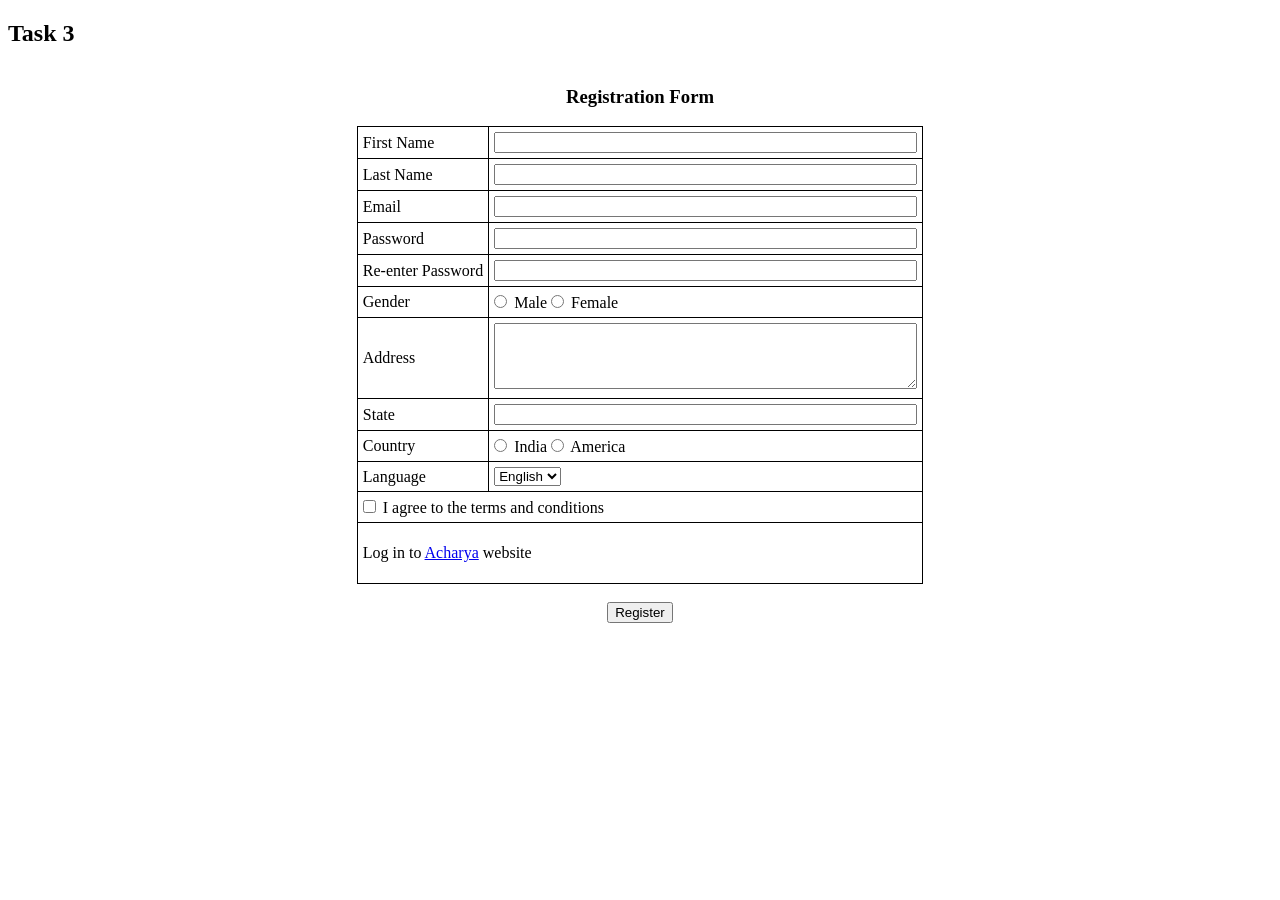
<file: Basics/homework/html/task3.html>
<!DOCTYPE html>
<html lang="en">

<head>
    <meta charset="utf-8">
    <meta name="viewport" content="width=device-width,initial-scale=1.0">
    <meta name="author" content="Vineet">
    <link rel="stylesheet" href="">
    <title></title>
    <style>
        #t3 .form {
            display: flex;
            flex-direction: column;
            justify-content: center;
            align-items: center;
        }

        #t3 table {
            border: 1px solid black;
            border-collapse: collapse;
        }

        #t3 table td {
            border-bottom: 1px solid black;
            padding: 5px;
            margin-left: -2px;
            gap: 0px;
        }

        #t3 table td {
            border-left: 1px solid black;
        }

        #t3 input {
            /* width: 98%; */
            margin-left: 0px;
        }

        #t3 .textfield {
            width: 98%;
        }
    </style>
</head>

<body>
    <section id="t3">
        <h1>Task 3</h1>
        <div class="form">
            <h3>Registration Form</h3>
            <form action="submit">
                <table>
                    <tr>
                        <td><label for="Fname">First Name</label></td>
                        <td><input type="text" class="textfield" id="Fname" name="Fname" required></td>
                    </tr>
                    <tr>
                        <td><label for="Lname">Last Name</label></td>
                        <td><input type="text" class="textfield" id="Lname" name="Lname" required></td>
                    </tr>
                    <tr>
                        <td><label for="email">Email</label></td>
                        <td><input type="text" class="textfield" id="email" name="email" required></td>
                    </tr>
                    <tr>
                        <td><label for="password">Password</label></td>
                        <td><input type="text" class="textfield" id="password" name="password" required></td>
                    </tr>
                    <tr>
                        <td><label for="reenterpass">Re-enter Password</label></td>
                        <td><input type="text" class="textfield" id="reenterpass" name="reenterpass" required></td>
                    </tr>
                    <tr>
                        <td><label>Gender</label></td>
                        <td>
                            <input type="radio" id="male" name="gender" value="male">
                            <label for="male">Male</label>
                            <input type="radio" id="female" name="gender" value="female">
                            <label for="female">Female</label>
                        </td>
                    </tr>
                    <tr>
                        <td><label for="add">Address</label></td>
                        <td rowspan="3">
                            <textarea id="add" name="add" rows="4" cols="50"></textarea>
                        </td>
                    </tr>
                    <tr></tr> <!-- Empty row for rowspan -->
                    <tr></tr> <!-- Empty row for rowspan -->
                    <tr>
                        <td><label for="state">State</label></td>
                        <td><input type="text" class="textfield" id="state" name="state"></td>
                    </tr>
                    <tr>
                        <td><label>Country</label></td>
                        <td>
                            <input type="radio" id="india" name="country" value="India">
                            <label for="india">India</label>
                            <input type="radio" id="america" name="country" value="America">
                            <label for="america">America</label>
                        </td>
                    </tr>
                    <tr>
                        <td><label for="Language">Language</label></td>
                        <td>
                            <select name="Language" id="Language">
                                <option value="English">English</option>
                                <option value="Hindi">Hindi</option>
                                <option value="Telugu">Telugu</option>
                                <option value="Marathi">Marathi</option>
                            </select>
                        </td>
                    </tr>
                    <tr>
                        <td colspan="2">
                            <input type="checkbox" id="terms" name="terms" value="terms">
                            <label for="terms">I agree to the terms and conditions</label>
                        </td>
                    </tr>
                    <tr>
                        <td colspan="2">
                            <p>Log in to <a href="#">Acharya</a> website</p>
                        </td>
                    </tr>
                </table>
                <br>
            </form><button type="submit">Register</button>
        </div>
    </section>
    <footer></footer>
</body>

</html>
</file>
<file: Basics/homework/bootStrap/styles.css>
nav .banner {
    height: 180px;
}

#builderz {
    font-size: 70px;
    color: pink;
    margin-top: -20px;
}

nav .navbar1 {
    height: 100px;
    width: 30px;
}

#navbar {
    height: 80px;
    width: 80%;
    margin: auto;
    margin-top: -80px;
}

.background {
    background-image: url("bg.jpg");
    height: 75vh;
    background-size: cover;
    background-position-y: -62vh;
}

.card {
    height: 60vh;
    border-radius: 0px;
}
</file>
<file: Basics/homework/styles.css>
#CSS .heading p {
    font-weight: 300;
    font-size: 100px;
}

#CSS {
    display: flex;
    justify-content: center;
    margin-top: -80px;
    margin-bottom: -60px;
    background: linear-gradient(to right, #a83316, #0e977a5e);
    -webkit-background-clip: text;
    background-clip: text;
    color: transparent;
    animation: colors 1s infinite ease;
}

@keyframes colors {
    0% {
        background: linear-gradient(to right, #ff4b1e, #096b095e);
        -webkit-background-clip: text;
        background-clip: text;
        color: transparent;
    }

    25% {
        background: linear-gradient(to right, #166b48, #1196ca5e);
        -webkit-background-clip: text;
        background-clip: text;
        color: transparent;
    }

    50% {
        background: linear-gradient(to right, #a80cad, #094c665e);
        -webkit-background-clip: text;
        background-clip: text;
        color: transparent;
    }

    75% {
        background: linear-gradient(to right, #f5914e, #094c665e);
        -webkit-background-clip: text;
        background-clip: text;
        color: transparent;
    }

    100% {
        background: linear-gradient(to right, #c0b411, #0ecc1e5e);
        -webkit-background-clip: text;
        background-clip: text;
        color: transparent;
    }

}

ol {
    list-style-type: none;
}

ol a {
    text-decoration: none;
    color: #3a17ff;
    font-size: 20px;
    font-weight: 300;
}
</file>
